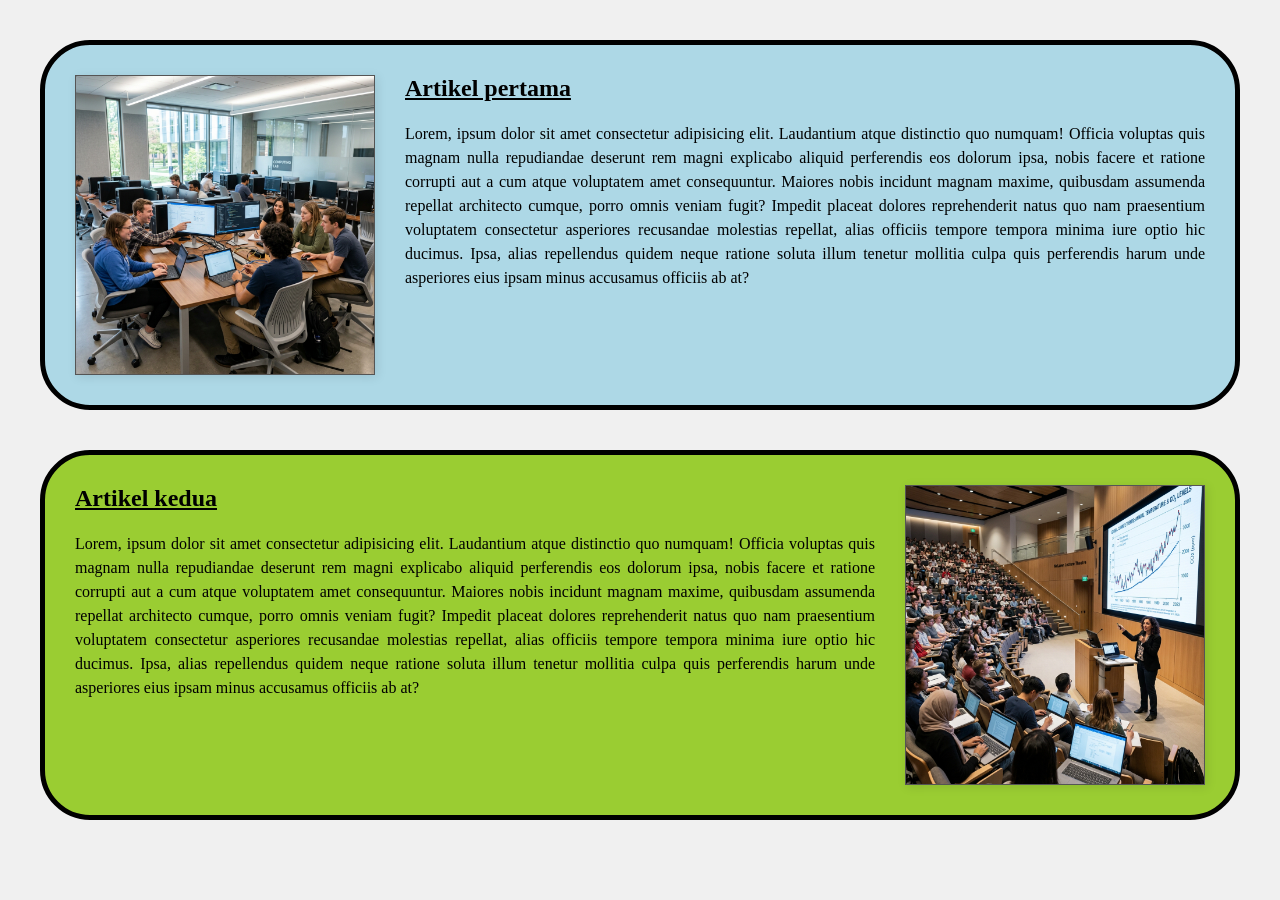
<file: tp4/index.html>
<!DOCTYPE html>
<html lang="en">

<head>
  <meta charset="UTF-8">
  <meta name="viewport" content="width=device-width, initial-scale=1.0">
  <title>Latihan 1 - TP 4</title>
  <link rel="stylesheet" href="style.css">
</head>

<body>
  <div class="box box-blue">
    <img src="gallery1.png" alt="Artikel Pertama Image" class="img-left">
    <div class="content">
      <h2><u>Artikel pertama</u></h2>
      <p>Lorem, ipsum dolor sit amet consectetur adipisicing elit. Laudantium atque distinctio quo numquam! Officia
        voluptas quis magnam nulla repudiandae deserunt rem magni explicabo aliquid perferendis eos dolorum ipsa, nobis
        facere et ratione corrupti aut a cum atque voluptatem amet consequuntur. Maiores nobis incidunt magnam maxime,
        quibusdam assumenda repellat architecto cumque, porro omnis veniam fugit? Impedit placeat dolores reprehenderit
        natus quo nam praesentium voluptatem consectetur asperiores recusandae molestias repellat, alias officiis
        tempore tempora minima iure optio hic ducimus. Ipsa, alias repellendus quidem neque ratione soluta illum tenetur
        mollitia culpa quis perferendis harum unde asperiores eius ipsam minus accusamus officiis ab at?</p>
    </div>
  </div>

  <div class="box box-green">
    <img src="gallery2.png" alt="Artikel Kedua Image" class="img-right">
    <div class="content">
      <h2><u>Artikel kedua</u></h2>
      <p>Lorem, ipsum dolor sit amet consectetur adipisicing elit. Laudantium atque distinctio quo numquam! Officia
        voluptas quis magnam nulla repudiandae deserunt rem magni explicabo aliquid perferendis eos dolorum ipsa, nobis
        facere et ratione corrupti aut a cum atque voluptatem amet consequuntur. Maiores nobis incidunt magnam maxime,
        quibusdam assumenda repellat architecto cumque, porro omnis veniam fugit? Impedit placeat dolores reprehenderit
        natus quo nam praesentium voluptatem consectetur asperiores recusandae molestias repellat, alias officiis
        tempore tempora minima iure optio hic ducimus. Ipsa, alias repellendus quidem neque ratione soluta illum tenetur
        mollitia culpa quis perferendis harum unde asperiores eius ipsam minus accusamus officiis ab at?</p>
    </div>
  </div>
</body>

</html>
</file>
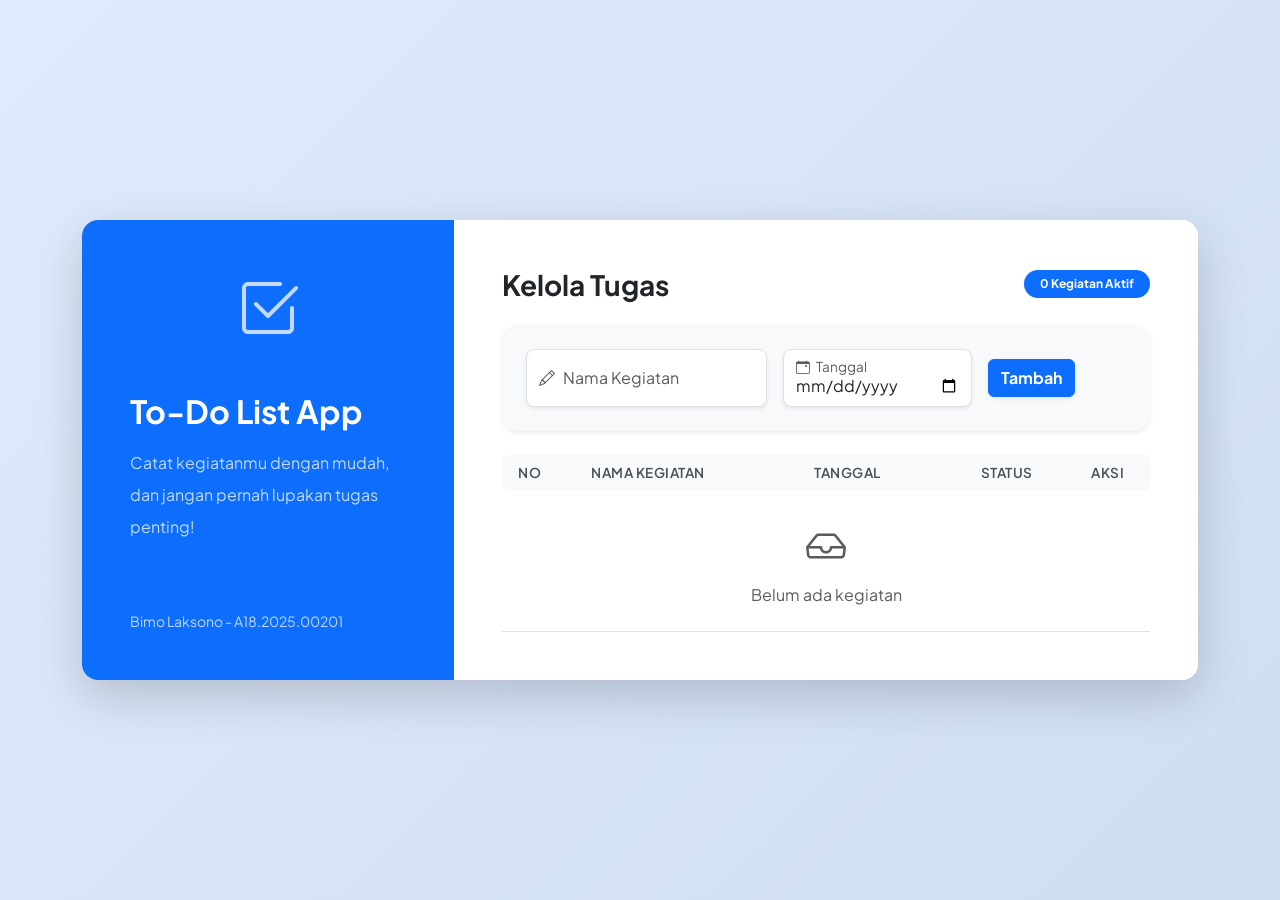
<file: uts/index.html>
<!DOCTYPE html>
<html lang="en">

<head>
  <meta charset="UTF-8">
  <meta name="viewport" content="width=device-width, initial-scale=1.0">
  <meta name="description" content="My Todo List">
  <title>My Todo List</title>
  <!-- Bootstrap 5.3 CDN -->
  <link href="https://cdn.jsdelivr.net/npm/bootstrap@5.3.8/dist/css/bootstrap.min.css" rel="stylesheet"
    integrity="sha384-sRIl4kxILFvY47J16cr9ZwB07vP4J8+LH7qKQnuqkuIAvNWLzeN8tE5YBujZqJLB" crossorigin="anonymous">
  <!-- Bootstrap Icons -->
  <link rel="stylesheet" href="https://cdn.jsdelivr.net/npm/bootstrap-icons@1.13.1/font/bootstrap-icons.min.css">
  <link rel="stylesheet" href="style.css">
</head>

<body>

  <main class="container my-5 py-4">
    <div class="row bg-white rounded-4 shadow-lg overflow-hidden border-0 mx-0">

      <!-- Left Column -->
      <div class="col-lg-4 bg-primary text-white p-5 d-flex flex-column justify-content-center">
        <div class="mb-5 text-center">
          <i class="bi bi-check2-square display-3 opacity-75"></i>
        </div>
        <h2 class="fw-bold mb-3">To-Do List App</h2>
        <p class="opacity-75 lh-lg">
          Catat kegiatanmu dengan mudah, dan jangan pernah lupakan tugas penting!
        </p>
        <div class="mt-auto pt-5">
          <div class="d-flex align-items-center opacity-75">
            <small>Bimo Laksono - A18.2025.00201</small>
          </div>
        </div>
      </div>

      <!-- Right Column -->
      <div class="col-lg-8 p-4 p-md-5 d-flex flex-column bg-white">

        <!-- Header -->
        <div class="d-flex justify-content-between align-items-center mb-4">
          <h3 class="fw-bold text-dark mb-0">Kelola Tugas</h3>
          <span id="taskCount" class="badge rounded-pill bg-primary px-3 py-2">0 Kegiatan</span>
        </div>

        <!-- Form Section -->
        <div class="card border-0 shadow-sm rounded-4 mb-4 bg-light">
          <div class="card-body p-4">
            <form id="todoListForm">
              <div class="row g-3 align-items-center">
                <div class="col-md-5">
                  <div class="form-floating">
                    <input type="text" class="form-control rounded-3 border-1 shadow-sm" id="namaKegiatan"
                      placeholder="Nama Kegiatan" required>
                    <label for="namaKegiatan" class="text-muted"><i class="bi bi-pencil me-2"></i>Nama Kegiatan</label>
                  </div>
                </div>
                <div class="col-md-4">
                  <div class="form-floating">
                    <input type="date" class="date-picker form-control rounded-3 border-1 shadow-sm"
                      id="tanggalKegiatan" placeholder="Tanggal" required>
                    <label for="tanggalKegiatan" class="text-muted"><i
                        class="bi bi-calendar-event me-2"></i>Tanggal</label>
                  </div>
                </div>
                <div class="col-md-3">
                  <button type="submit"
                    class="btn btn-primary  fw-bold shadow-sm d-flex align-items-center justify-content-center">
                    Tambah
                  </button>
                </div>
              </div>
            </form>
          </div>
        </div>

        <!-- Table Section -->
        <div class="flex-grow-1 overflow-auto">
          <table class="table table-hover mb-0 align-middle">
            <thead class="table-light">
              <tr>
                <th scope="col" class="border-0 rounded-start-3 ps-3">No</th>
                <th scope="col" class="border-0">Nama Kegiatan</th>
                <th scope="col" class="border-0">Tanggal</th>
                <th scope="col" class="border-0 text-center">Status</th>
                <th scope="col" class="border-0 rounded-end-3 text-center">Aksi</th>
              </tr>
            </thead>
            <tbody class="todos-table-body border-top-0">
            </tbody>
          </table>
        </div>

      </div>
    </div>

    <!-- Edit Modal -->
    <div class="modal fade" id="editModal" tabindex="-1" aria-labelledby="editModalLabel" aria-hidden="true">
      <div class="modal-dialog modal-dialog-centered">
        <div class="modal-content border-0 shadow-lg rounded-4">
          <div class="modal-header border-bottom-0 pt-4 px-4">
            <h5 class="modal-title fw-bold" id="editModalLabel">Edit Kegiatan</h5>
            <button type="button" class="btn-close" data-bs-dismiss="modal" aria-label="Close"></button>
          </div>
          <form id="editTodoForm">
            <div class="modal-body p-4">
              <div class="form-floating mb-3">
                <input type="text" class="form-control rounded-3 border-0 bg-light" id="editNamaKegiatan"
                  placeholder="Nama Kegiatan" required>
                <label for="editNamaKegiatan" class="text-muted"><i class="bi bi-pencil me-2"></i>Nama Kegiatan</label>
              </div>
              <div class="form-floating">
                <input type="date" class="date-picker form-control rounded-3 border-0 bg-light" id="editTanggalKegiatan"
                  placeholder="Tanggal" required>
                <label for="editTanggalKegiatan" class="text-muted"><i
                    class="bi bi-calendar-event me-2"></i>Tanggal</label>
              </div>
            </div>
            <div class="modal-footer border-top-0 pb-4 px-4">
              <button type="button" class="btn btn-light rounded-3 px-4" data-bs-dismiss="modal">Batal</button>
              <button type="submit" class="btn btn-primary rounded-3 px-4 fw-bold">Simpan Perubahan</button>
            </div>
          </form>
        </div>
      </div>
    </div>

    <!-- Delete Confirmation Modal -->
    <div class="modal fade" id="deleteConfirmModal" tabindex="-1" aria-labelledby="deleteConfirmModalLabel"
      aria-hidden="true">
      <div class="modal-dialog modal-dialog-centered modal-sm">
        <div class="modal-content border-0 shadow-lg rounded-4">
          <div class="modal-header border-bottom-0 pt-4 px-4 justify-content-center">
            <div class="bg-danger bg-opacity-10 p-3 rounded-circle mb-2">
              <i class="bi bi-exclamation-triangle text-danger fs-3"></i>
            </div>
          </div>
          <div class="modal-body text-center px-4 pb-0">
            <h5 class="fw-bold mb-2">Hapus Kegiatan?</h5>
            <p class="text-muted small">Apakah Anda yakin untuk menghapus kegiatan ini?</p>
          </div>
          <div class="modal-footer border-top-0 p-4 pt-3 justify-content-center">
            <button type="button" class="btn btn-light rounded-3 px-4 flex-grow-1"
              data-bs-dismiss="modal">Batal</button>
            <button type="button" id="confirmDeleteBtn"
              class="btn btn-danger rounded-3 px-4 flex-grow-1 fw-bold">Hapus</button>
          </div>
        </div>
      </div>
    </div>
  </main>

  <script src="https://cdn.jsdelivr.net/npm/bootstrap@5.3.8/dist/js/bootstrap.bundle.min.js"
    integrity="sha384-FKyoEForCGlyvwx9Hj09JcYn3nv7wiPVlz7YYwJrWVcXK/BmnVDxM+D2scQbITxI"
    crossorigin="anonymous"></script>
  <script src="script.js"></script>
</body>

</html>
</file>
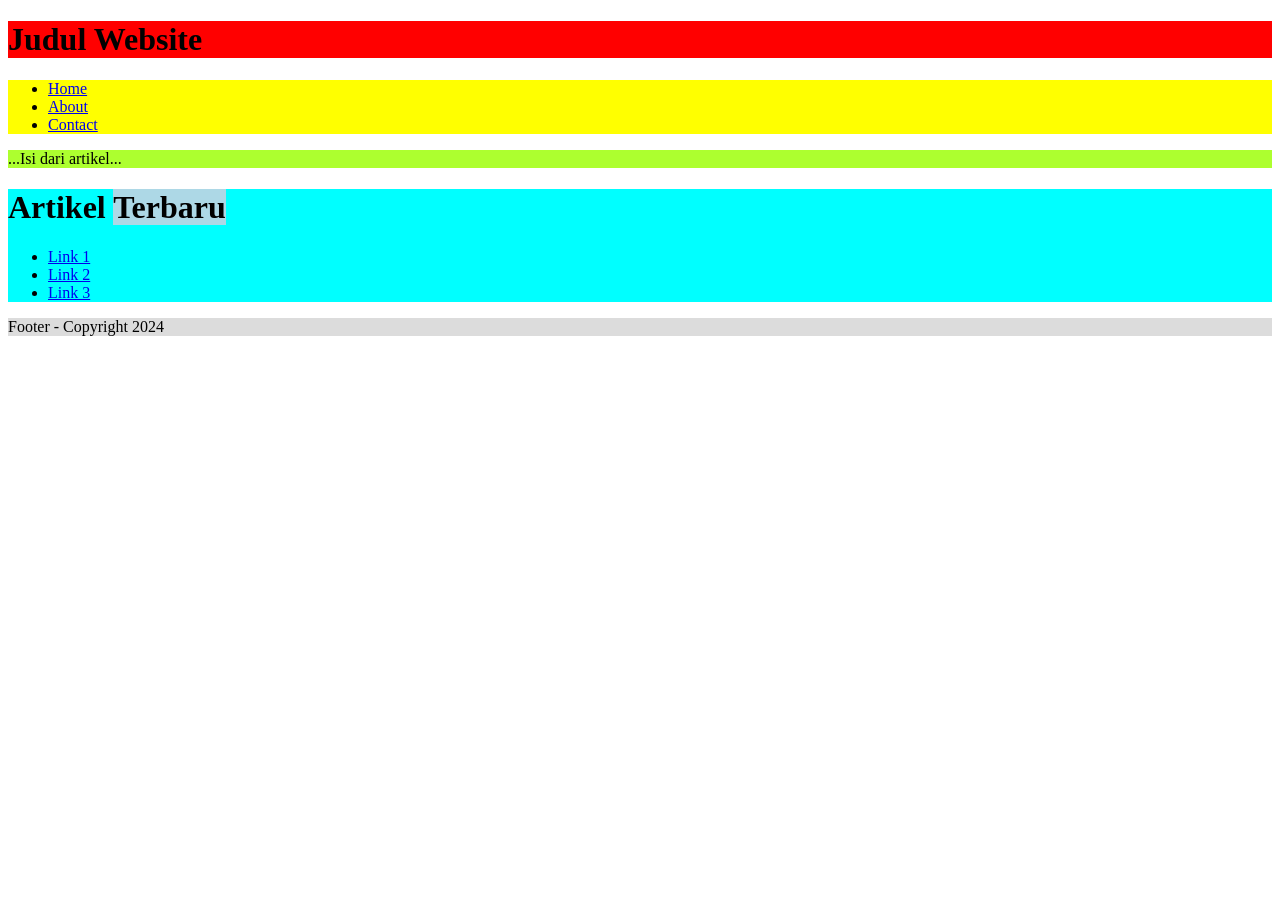
<file: tp2/latihan2.html>
<!DOCTYPE html>
<html lang="en">
<head>
  <meta charset="UTF-8">
  <meta name="viewport" content="width=device-width, initial-scale=1.0">
  <title>Tugas Pertemuan 2 - Latihan 2</title>
</head>
<body>
  <div style="background-color: red;">
    <h1>Judul Website</h1>
  </div>

  <div style="background-color: yellow;">
    <ul>
      <li>
        <a href="#">Home</a>
      </li>
      <li>
        <a href="#">About</a>
      </li>
      <li>
        <a href="#">Contact</a>
      </li>
    </ul>
  </div>

  <div style="background-color: greenyellow;">
    <p>...Isi dari artikel...</p>
  </div>

  <div style="background-color: cyan;">
    <h1>Artikel <span style="background-color: lightblue;">Terbaru</span></h1>

    <ul>
      <li><a href="#">Link 1</a></li>
      <li><a href="#">Link 2</a></li>
      <li><a href="#">Link 3</a></li>
    </ul>
  </div>

  <div style="background-color: gainsboro;">
    <p>Footer - Copyright 2024</p>
  </div>
</body>
</html>
</file>
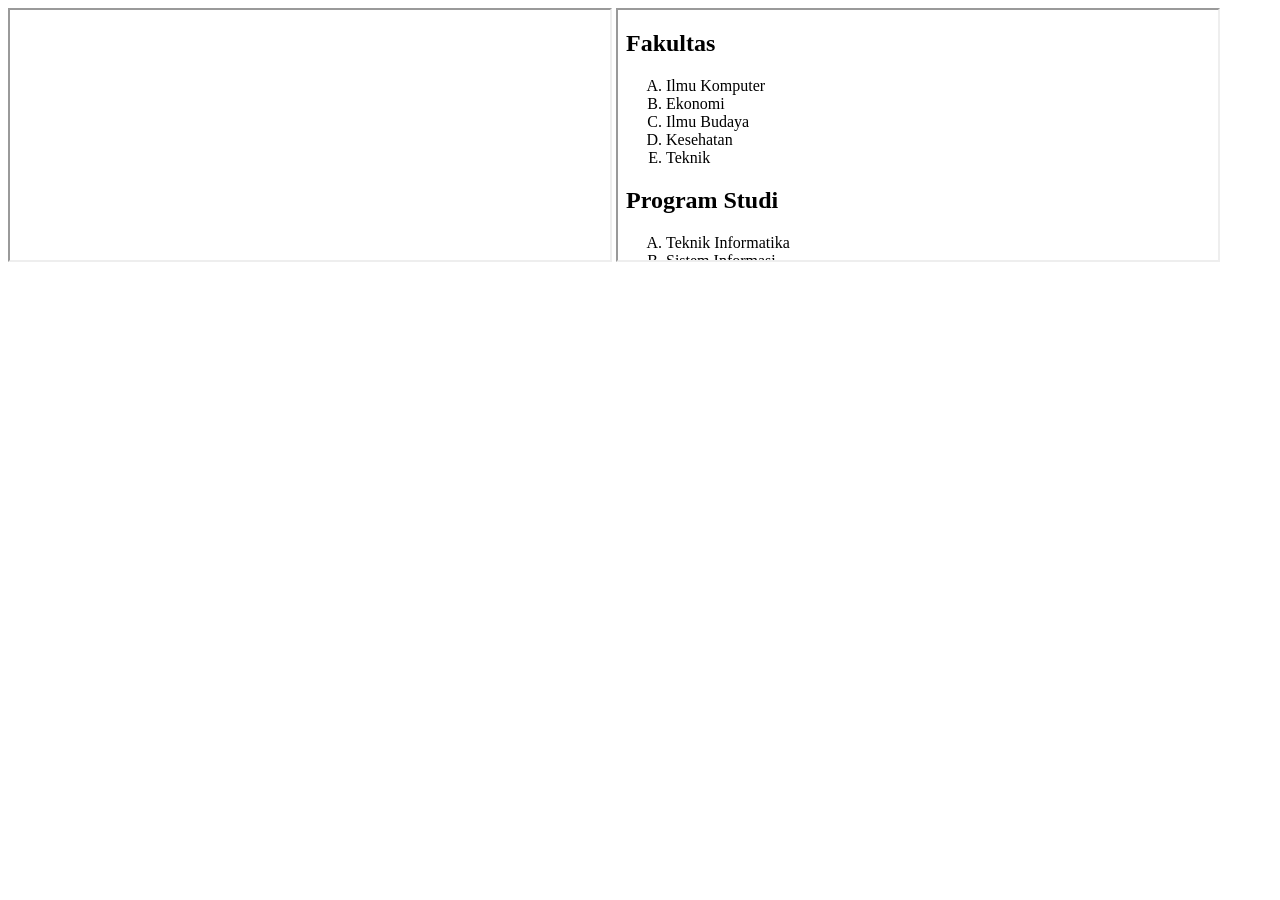
<file: tp2/latihan3.html>
<!DOCTYPE html>
<html lang="en">
<head>
  <meta charset="UTF-8">
  <meta name="viewport" content="width=device-width, initial-scale=1.0">
  <title>TP 2 - Latihan 3</title>
</head>
<body>
  <iframe src="https://dinus.ac.id" width="600" height="250"></iframe>
  <iframe src="list.html" width="600" height="250"></iframe>

  <iframe 
    width="560" 
    height="315" 
    src="https://www.youtube.com/embed/TyGkpW_MhaI?si=_seZnpQJpyXI5cLM" 
    title="YouTube video player" 
    frameborder="0" 
    allow="accelerometer; autoplay; clipboard-write; encrypted-media; gyroscope; picture-in-picture; web-share" referrerpolicy="strict-origin-when-cross-origin" 
    allowfullscreen></iframe>
</body>
</html>
</file>
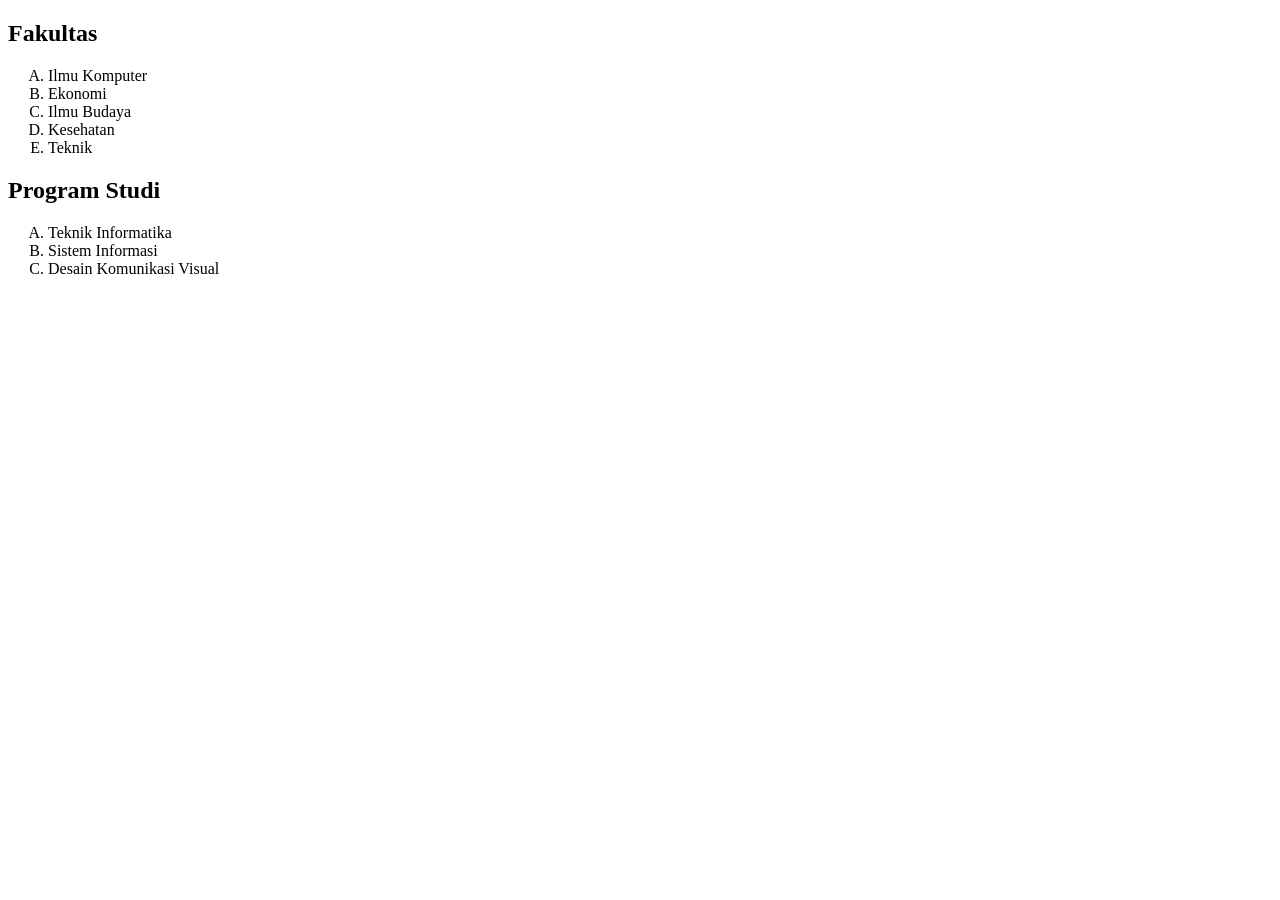
<file: tp2/list.html>
<!DOCTYPE html>
<html lang="en">
<head>
  <meta charset="UTF-8">
  <meta name="viewport" content="width=device-width, initial-scale=1.0">
  <title>Document</title>
</head>
<body>
  <div>
    <h2>Fakultas</h2>
    <ol type="A">
      <li>Ilmu Komputer</li>
      <li>Ekonomi</li>
      <li>Ilmu Budaya</li>
      <li>Kesehatan</li>
      <li>Teknik</li>
    </ol>
  </div>
  
  <div>
  <h2>Program Studi</h2>
    <ol type="A">
      <li>Teknik Informatika</li>
      <li>Sistem Informasi</li>
      <li>Desain Komunikasi Visual</li>
    </ol>
  </div>
</body>
</html>
</file>
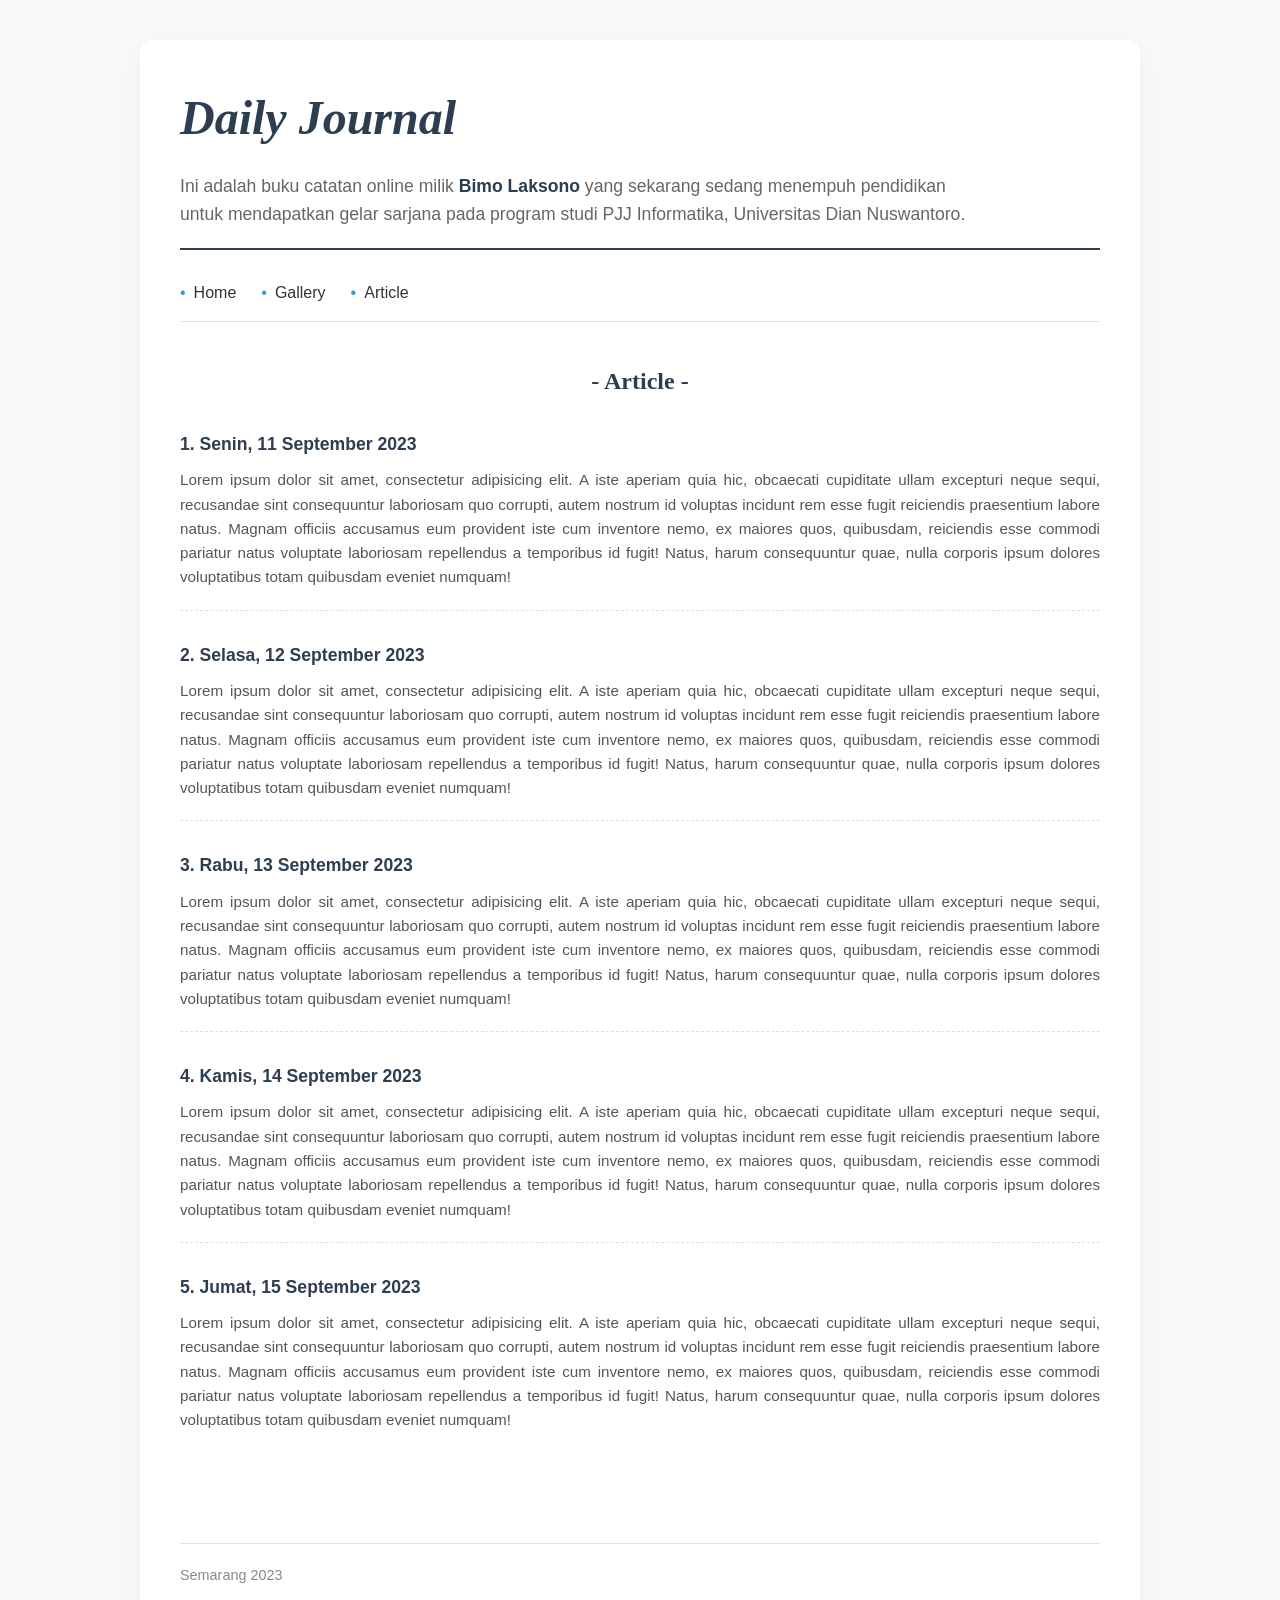
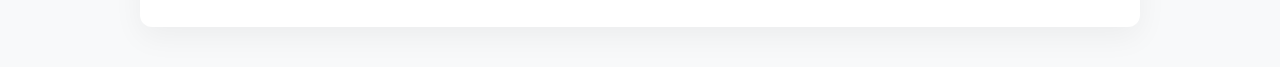
<file: tp3/article.html>
<!DOCTYPE html>
<html lang="en">

<head>
  <meta charset="UTF-8">
  <meta name="viewport" content="width=device-width, initial-scale=1.0">
  <title>Daily Journal - Article</title>
  <link rel="stylesheet" href="style.css">
  <script src="components/header.js" defer></script>
  <script src="components/nav.js" defer></script>
  <script src="components/footer.js" defer></script>
</head>

<body>
  <div class="container" id="main-container">
    <header-component></header-component>

    <nav-component></nav-component>

    <main class="full-width">
      <!-- Article Section -->
      <section id="article-section">
        <h2>- Article -</h2>
        <ol class="articles-list" id="articles-list">
          <li class="article-item" id="article-1">
            <h3>1. Senin, 11 September 2023</h3>
            <p>Lorem ipsum dolor sit amet, consectetur adipisicing elit. A iste aperiam quia hic, obcaecati cupiditate
              ullam excepturi neque sequi, recusandae sint consequuntur laboriosam quo corrupti, autem nostrum id
              voluptas incidunt rem esse fugit reiciendis praesentium labore natus. Magnam officiis accusamus eum
              provident iste cum inventore nemo, ex maiores quos, quibusdam, reiciendis esse commodi pariatur natus
              voluptate laboriosam repellendus a temporibus id fugit! Natus, harum consequuntur quae, nulla corporis
              ipsum dolores voluptatibus totam quibusdam eveniet numquam!</p>
          </li>
          <li class="article-item" id="article-2">
            <h3>2. Selasa, 12 September 2023</h3>
            <p>Lorem ipsum dolor sit amet, consectetur adipisicing elit. A iste aperiam quia hic, obcaecati cupiditate
              ullam excepturi neque sequi, recusandae sint consequuntur laboriosam quo corrupti, autem nostrum id
              voluptas incidunt rem esse fugit reiciendis praesentium labore natus. Magnam officiis accusamus eum
              provident iste cum inventore nemo, ex maiores quos, quibusdam, reiciendis esse commodi pariatur natus
              voluptate laboriosam repellendus a temporibus id fugit! Natus, harum consequuntur quae, nulla corporis
              ipsum dolores voluptatibus totam quibusdam eveniet numquam!</p>
          </li>
          <li class="article-item" id="article-3">
            <h3>3. Rabu, 13 September 2023</h3>
            <p>Lorem ipsum dolor sit amet, consectetur adipisicing elit. A iste aperiam quia hic, obcaecati cupiditate
              ullam excepturi neque sequi, recusandae sint consequuntur laboriosam quo corrupti, autem nostrum id
              voluptas incidunt rem esse fugit reiciendis praesentium labore natus. Magnam officiis accusamus eum
              provident iste cum inventore nemo, ex maiores quos, quibusdam, reiciendis esse commodi pariatur natus
              voluptate laboriosam repellendus a temporibus id fugit! Natus, harum consequuntur quae, nulla corporis
              ipsum dolores voluptatibus totam quibusdam eveniet numquam!</p>
          </li>

          <li class="article-item" id="article-4">
            <h3>4. Kamis, 14 September 2023</h3>
            <p>Lorem ipsum dolor sit amet, consectetur adipisicing elit. A iste aperiam quia hic, obcaecati cupiditate
              ullam excepturi neque sequi, recusandae sint consequuntur laboriosam quo corrupti, autem nostrum id
              voluptas incidunt rem esse fugit reiciendis praesentium labore natus. Magnam officiis accusamus eum
              provident iste cum inventore nemo, ex maiores quos, quibusdam, reiciendis esse commodi pariatur natus
              voluptate laboriosam repellendus a temporibus id fugit! Natus, harum consequuntur quae, nulla corporis
              ipsum dolores voluptatibus totam quibusdam eveniet numquam!</p>
          </li>
          <li class="article-item" id="article-5">
            <h3>5. Jumat, 15 September 2023</h3>
            <p>Lorem ipsum dolor sit amet, consectetur adipisicing elit. A iste aperiam quia hic, obcaecati cupiditate
              ullam excepturi neque sequi, recusandae sint consequuntur laboriosam quo corrupti, autem nostrum id
              voluptas incidunt rem esse fugit reiciendis praesentium labore natus. Magnam officiis accusamus eum
              provident iste cum inventore nemo, ex maiores quos, quibusdam, reiciendis esse commodi pariatur natus
              voluptate laboriosam repellendus a temporibus id fugit! Natus, harum consequuntur quae, nulla corporis
              ipsum dolores voluptatibus totam quibusdam eveniet numquam!</p>
          </li>
        </ol>
      </section>
    </main>

    <footer-component></footer-component>
  </div>
</body>

</html>
</file>
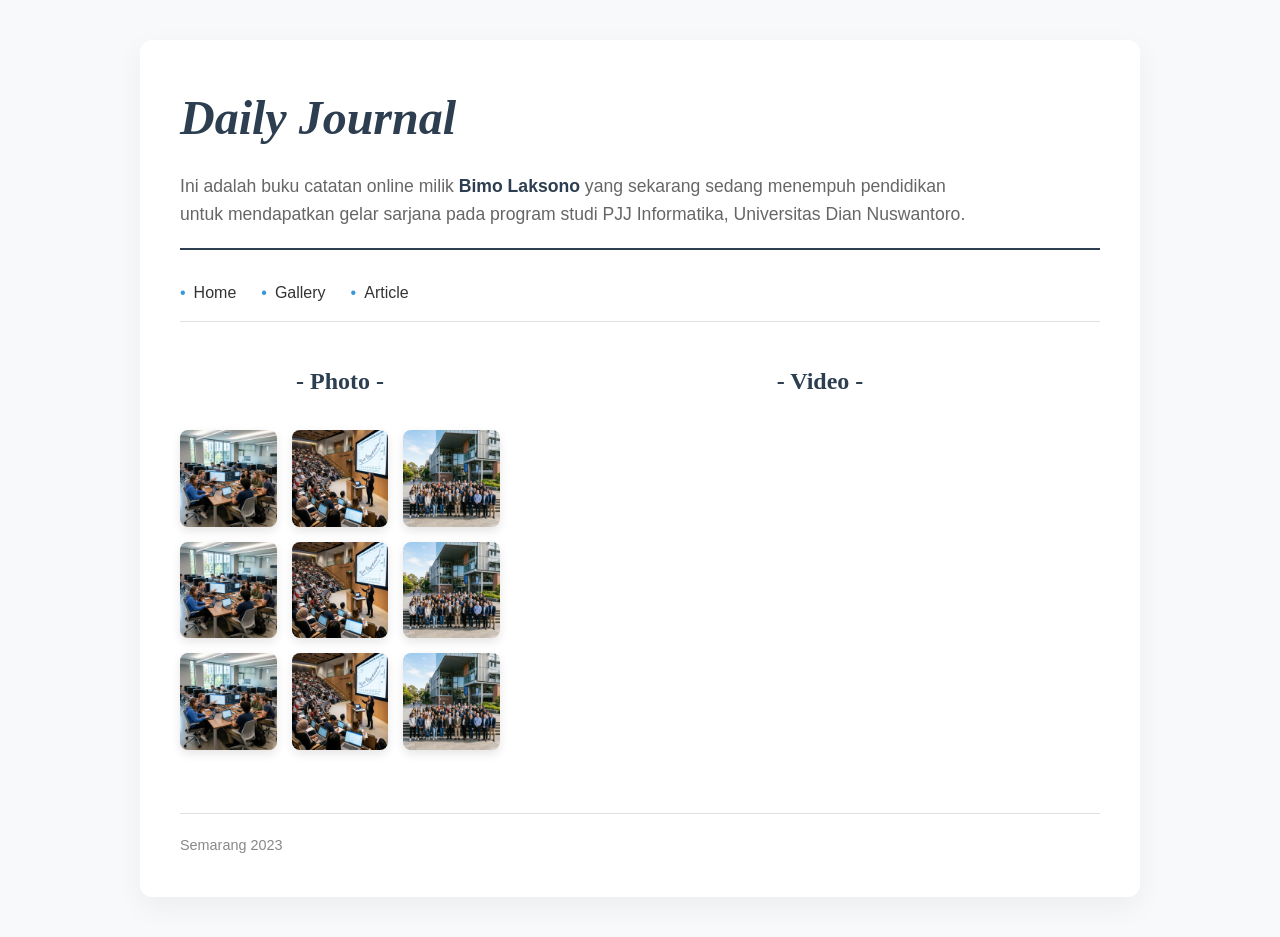
<file: tp3/gallery.html>
<!DOCTYPE html>
<html lang="en">

<head>
  <meta charset="UTF-8">
  <meta name="viewport" content="width=device-width, initial-scale=1.0">
  <title>Daily Journal - Gallery</title>
  <link rel="stylesheet" href="style.css">
  <script src="components/header.js" defer></script>
  <script src="components/nav.js" defer></script>
  <script src="components/footer.js" defer></script>
</head>

<body>
  <div class="container" id="main-container">
    <header-component></header-component>

    <nav-component></nav-component>

    <main class="page-gallery">
      <section id="gallery-section">
        <h2>- Photo -</h2>
        <div class="gallery-grid" id="gallery-grid">
          <div class="gallery-item">
            <img src="assets/gallery1.png" alt="Students in computing lab" id="gallery-img-1">
          </div>
          <div class="gallery-item">
            <img src="assets/gallery2.png" alt="University lecture hall presentation" id="gallery-img-2">
          </div>
          <div class="gallery-item">
            <img src="assets/gallery3.png" alt="Group photo of students and faculty" id="gallery-img-3">
          </div>
          <div class="gallery-item">
            <img src="assets/gallery1.png" alt="Students in computing lab" id="gallery-img-1">
          </div>
          <div class="gallery-item">
            <img src="assets/gallery2.png" alt="University lecture hall presentation" id="gallery-img-2">
          </div>
          <div class="gallery-item">
            <img src="assets/gallery3.png" alt="Group photo of students and faculty" id="gallery-img-3">
          </div>
          <div class="gallery-item">
            <img src="assets/gallery1.png" alt="Students in computing lab" id="gallery-img-1">
          </div>
          <div class="gallery-item">
            <img src="assets/gallery2.png" alt="University lecture hall presentation" id="gallery-img-2">
          </div>
          <div class="gallery-item">
            <img src="assets/gallery3.png" alt="Group photo of students and faculty" id="gallery-img-3">
          </div>
        </div>
      </section>
      <section id="video-section">
        <h2>- Video -</h2>
        <iframe width="560" height="315" src="https://www.youtube.com/embed/TyGkpW_MhaI?si=_seZnpQJpyXI5cLM"
          title="YouTube video player" frameborder="0"
          allow="accelerometer; autoplay; clipboard-write; encrypted-media; gyroscope; picture-in-picture; web-share"
          referrerpolicy="strict-origin-when-cross-origin" allowfullscreen></iframe>
      </section>
    </main>

    <footer-component></footer-component>
  </div>
</body>

</html>
</file>
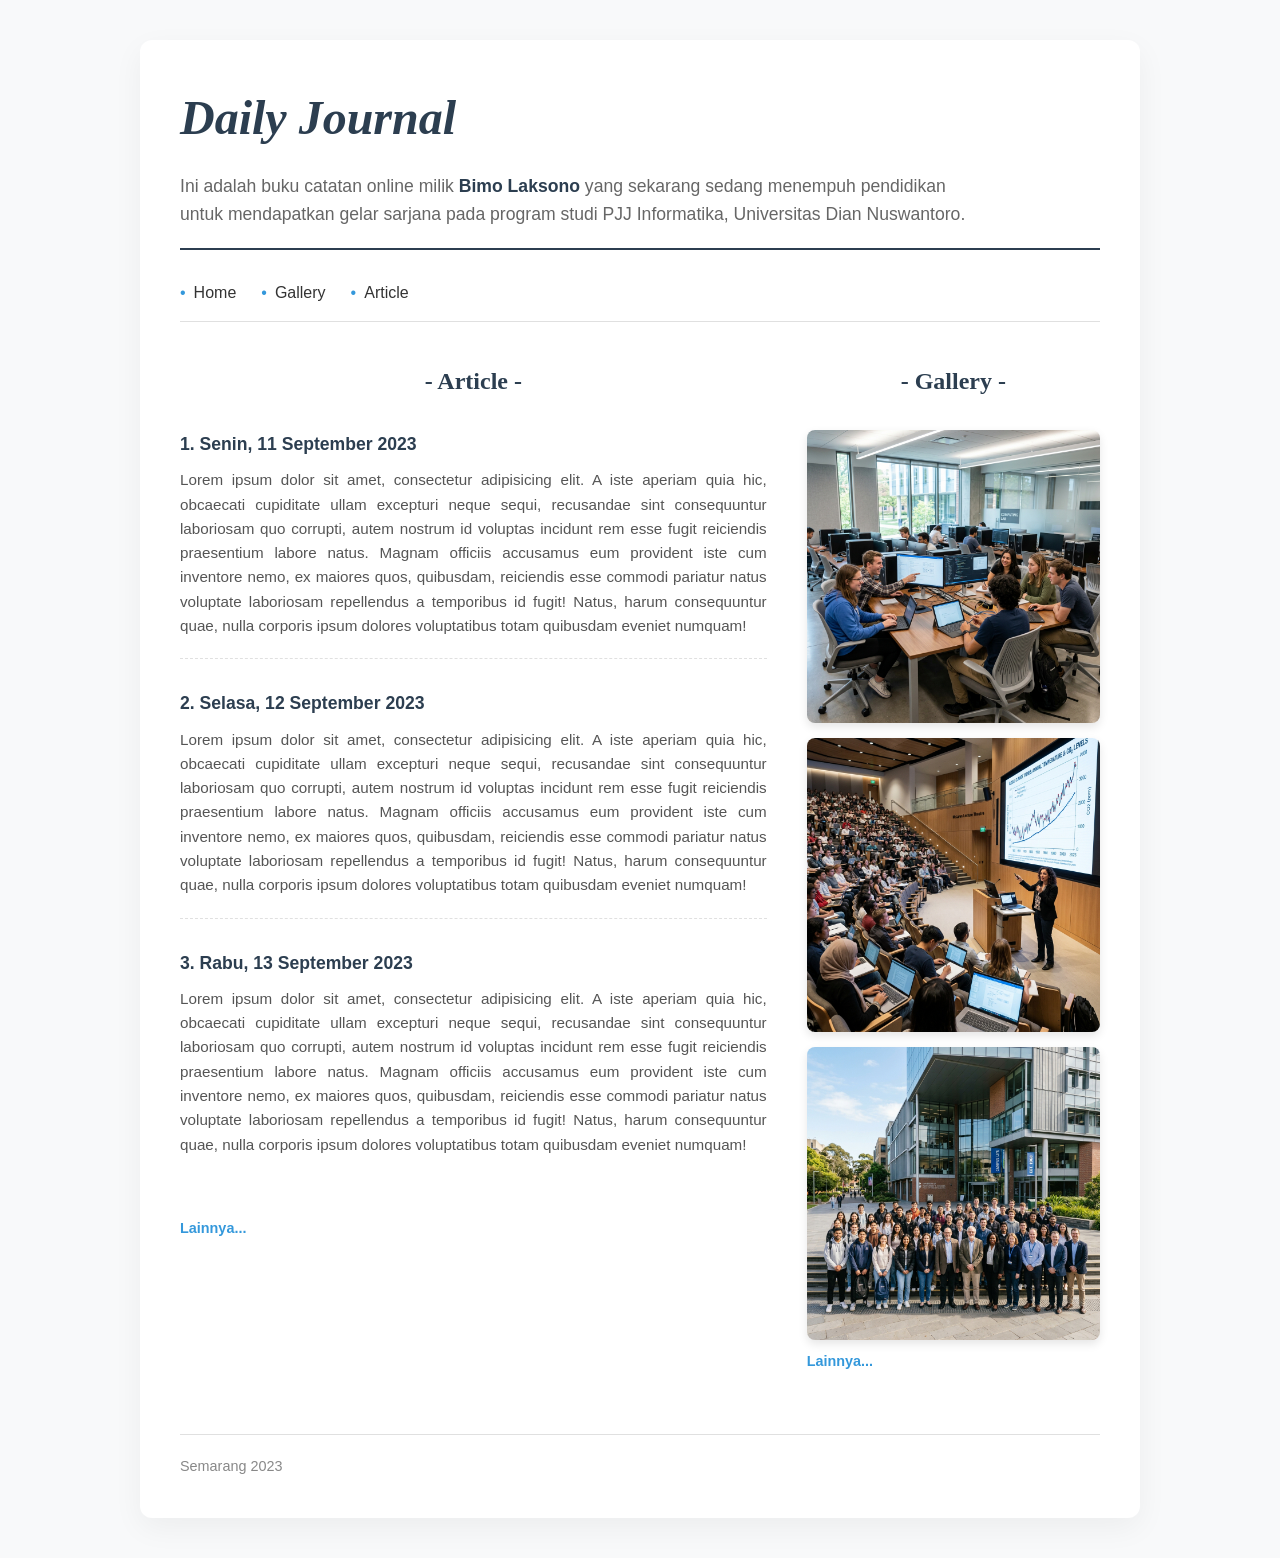
<file: tp3/home.html>
<!DOCTYPE html>
<html lang="id">

<head>
    <meta charset="UTF-8">
    <meta name="viewport" content="width=device-width, initial-scale=1.0">
    <meta name="description"
        content="Daily Journal milik Aprilyani Nur Safitri - Catatan pendidikan Teknik Informatika di Universitas Dian Nuswantoro Semarang.">
    <title>Daily Journal - Home</title>
    <link rel="stylesheet" href="style.css">
    <script src="components/header.js" defer></script>
    <script src="components/nav.js" defer></script>
    <script src="components/footer.js" defer></script>
</head>

<body>
    <div class="container" id="main-container">
        <header-component></header-component>
        <nav-component></nav-component>

        <main>
            <!-- Article Section -->
            <section id="article-section">
                <h2>- Article -</h2>
                <ol class="articles-list" id="articles-list">
                    <li class="article-item" id="article-1">
                        <h3>1. Senin, 11 September 2023</h3>
                        <p>Lorem ipsum dolor sit amet, consectetur adipisicing elit. A iste aperiam quia hic, obcaecati
                            cupiditate ullam excepturi neque sequi, recusandae sint consequuntur laboriosam quo
                            corrupti, autem nostrum id voluptas incidunt rem esse fugit reiciendis praesentium labore
                            natus. Magnam officiis accusamus eum provident iste cum inventore nemo, ex maiores quos,
                            quibusdam, reiciendis esse commodi pariatur natus voluptate laboriosam repellendus a
                            temporibus id fugit! Natus, harum consequuntur quae, nulla corporis ipsum dolores
                            voluptatibus totam quibusdam eveniet numquam!</p>
                    </li>
                    <li class="article-item" id="article-2">
                        <h3>2. Selasa, 12 September 2023</h3>
                        <p>Lorem ipsum dolor sit amet, consectetur adipisicing elit. A iste aperiam quia hic, obcaecati
                            cupiditate ullam excepturi neque sequi, recusandae sint consequuntur laboriosam quo
                            corrupti, autem nostrum id voluptas incidunt rem esse fugit reiciendis praesentium labore
                            natus. Magnam officiis accusamus eum provident iste cum inventore nemo, ex maiores quos,
                            quibusdam, reiciendis esse commodi pariatur natus voluptate laboriosam repellendus a
                            temporibus id fugit! Natus, harum consequuntur quae, nulla corporis ipsum dolores
                            voluptatibus totam quibusdam eveniet numquam!</p>
                    </li>
                    <li class="article-item" id="article-3">
                        <h3>3. Rabu, 13 September 2023</h3>
                        <p>Lorem ipsum dolor sit amet, consectetur adipisicing elit. A iste aperiam quia hic, obcaecati
                            cupiditate ullam excepturi neque sequi, recusandae sint consequuntur laboriosam quo
                            corrupti, autem nostrum id voluptas incidunt rem esse fugit reiciendis praesentium labore
                            natus. Magnam officiis accusamus eum provident iste cum inventore nemo, ex maiores quos,
                            quibusdam, reiciendis esse commodi pariatur natus voluptate laboriosam repellendus a
                            temporibus id fugit! Natus, harum consequuntur quae, nulla corporis ipsum dolores
                            voluptatibus totam quibusdam eveniet numquam!</p>
                    </li>
                </ol>
                <a href="article.html" class="see-more" id="more-articles">Lainnya...</a>
            </section>

            <!-- Gallery Section -->
            <section id="gallery-section">
                <h2>- Gallery -</h2>
                <div class="gallery-grid" id="gallery-grid">
                    <div class="gallery-item">
                        <img src="assets/gallery1.png" alt="Students in computing lab" id="gallery-img-1">
                    </div>
                    <div class="gallery-item">
                        <img src="assets/gallery2.png" alt="University lecture hall presentation" id="gallery-img-2">
                    </div>
                    <div class="gallery-item">
                        <img src="assets/gallery3.png" alt="Group photo of students and faculty" id="gallery-img-3">
                    </div>
                </div>
                <a href="gallery.html" class="see-more" id="more-photos">Lainnya...</a>
            </section>
        </main>

        <footer-component></footer-component>
    </div>
</body>

</html>
</file>
<file: tp4/style.css>
* {
    margin: 0;
    padding: 0;
    box-sizing: border-box;
}

body {
    padding: 40px;
    font-family: serif;
    background-color: #f0f0f0;
}

.box {
    border: 5px solid black;
    border-radius: 50px;
    padding: 30px;
    margin-bottom: 40px;
    overflow: hidden;
    display: flex;
    align-items: flex-start;
    gap: 30px;
}

.box-blue {
    background-color: #add8e6;
}

.box-green {
    background-color: #9acd32;
    flex-direction: row-reverse;
}

.box img {
    width: 300px;
    height: auto;
    border: 1px solid #555;
    box-shadow: 2px 2px 10px rgba(0, 0, 0, 0.1);
}

.content h2 {
    margin-bottom: 20px;
    font-size: 1.5rem;
}

.content p {
    line-height: 1.5;
    text-align: justify;
}

@media (max-width: 768px) {
    .box {
        flex-direction: column;
        align-items: center;
        text-align: center;
        border-radius: 30px;
    }

    .box-green {
        flex-direction: column;
    }

    .box img {
        margin-bottom: 20px;
    }
}
</file>
<file: uts/style.css>
@import url('https://fonts.googleapis.com/css2?family=Plus+Jakarta+Sans:wght@300;400;600;700;800&display=swap');

body {
  font-family: 'Plus Jakarta Sans', sans-serif;
  background: linear-gradient(135deg, #e0eafc 0%, #cfdef3 100%);
  min-height: 100vh;
  display: flex;
  align-items: center;
}

.form-control:focus {
  border-color: #667eea;
  box-shadow: 0 0 0 0.25rem rgba(102, 126, 234, 0.25);
}

.table th {
  font-weight: 600;
  color: #495057;
  text-transform: uppercase;
  font-size: 0.85rem;
  letter-spacing: 0.5px;
}

.table td {
  vertical-align: middle;
}

.action-btn {
  width: 35px;
  height: 35px;
  display: inline-flex;
  align-items: center;
  justify-content: center;
  border-radius: 50%;
  transition: all 0.2s;
}

.action-btn:hover {
  transform: scale(1.5);
}
</file>
<file: tp3/style.css>
/* Global Styles */

:root {
    --primary-color: #2c3e50;
    --accent-color: #3498db;
    --text-color: #333;
    --bg-color: #f8f9fa;
    --card-bg: #ffffff;
    --border-color: #e0e0e0;
}

* {
    margin: 0;
    padding: 0;
    box-sizing: border-box;
}

body {
    font-family: sans-serif;
    background-color: var(--bg-color);
    color: var(--text-color);
    line-height: 1.6;
    padding: 40px 20px;
}

.container {
    max-width: 1000px;
    margin: 0 auto;
    background: var(--card-bg);
    padding: 40px;
    box-shadow: 0 10px 30px rgba(0, 0, 0, 0.05);
    border-radius: 12px;
}

/* Header */
header {
    border-bottom: 2px solid var(--primary-color);
    margin-bottom: 30px;
    padding-bottom: 20px;
}

header h1 {
    font-family: serif;
    font-size: 3rem;
    color: var(--primary-color);
    margin-bottom: 15px;
    font-style: italic;
}

header p {
    font-size: 1.1rem;
    color: #666;
    max-width: 800px;
}

header p strong {
    color: var(--primary-color);
    font-weight: 600;
}

/* Navigation */
nav {
    border-bottom: 1px solid var(--border-color);
    margin-bottom: 40px;
    padding-bottom: 15px;
}

nav ul {
    list-style: none;
    display: flex;
    gap: 25px;
}

nav ul li a {
    text-decoration: none;
    color: var(--text-color);
    font-weight: 500;
    transition: color 0.3s ease;
    display: flex;
    align-items: center;
}

nav ul li a::before {
    content: '•';
    margin-right: 8px;
    color: var(--accent-color);
}

nav ul li a:hover {
    color: var(--accent-color);
}

/* Main Content Layout */
main {
    display: grid;
    grid-template-columns: 2fr 1fr;
    gap: 40px;
}

main.full-width {
    grid-template-columns: 1fr;
}

section h2 {
    text-align: center;
    margin-bottom: 30px;
    font-family: serif;
    font-weight: 700;
    font-size: 1.5rem;
    color: var(--primary-color);
}

/* Articles Section */
.articles-list {
    list-style: none;
}

.article-item {
    margin-bottom: 30px;
    padding-bottom: 20px;
    border-bottom: 1px dashed var(--border-color);
}

.article-item:last-child {
    border-bottom: none;
}

.article-item h3 {
    font-size: 1.1rem;
    margin-bottom: 10px;
    color: var(--primary-color);
}

.article-item p {
    font-size: 0.95rem;
    color: #555;
    text-align: justify;
}

.see-more {
    display: inline-block;
    margin-top: 10px;
    color: var(--accent-color);
    text-decoration: none;
    font-size: 0.9rem;
    font-weight: 600;
}

.see-more:hover {
    text-decoration: underline;
}

/* Gallery Section */
.gallery-grid {
    display: flex;
    flex-direction: column;
    gap: 15px;
}

.page-gallery .gallery-grid {
    display: grid;
    grid-template-columns: repeat(3, 1fr);
}

.gallery-item {
    border-radius: 8px;
    overflow: hidden;
    box-shadow: 0 4px 10px rgba(0, 0, 0, 0.1);
    transition: transform 0.3s ease;
}

.gallery-item:hover {
    transform: scale(1.03);
}

.gallery-item img {
    width: 100%;
    height: auto;
    display: block;
}

/* Footer */
footer {
    margin-top: 60px;
    border-top: 1px solid var(--border-color);
    padding-top: 20px;
    font-size: 0.9rem;
    color: #888;
}

/* Responsive */
@media (max-width: 768px) {
    main {
        grid-template-columns: 1fr;
    }

    header h1 {
        font-size: 2.2rem;
    }
}
</file>
